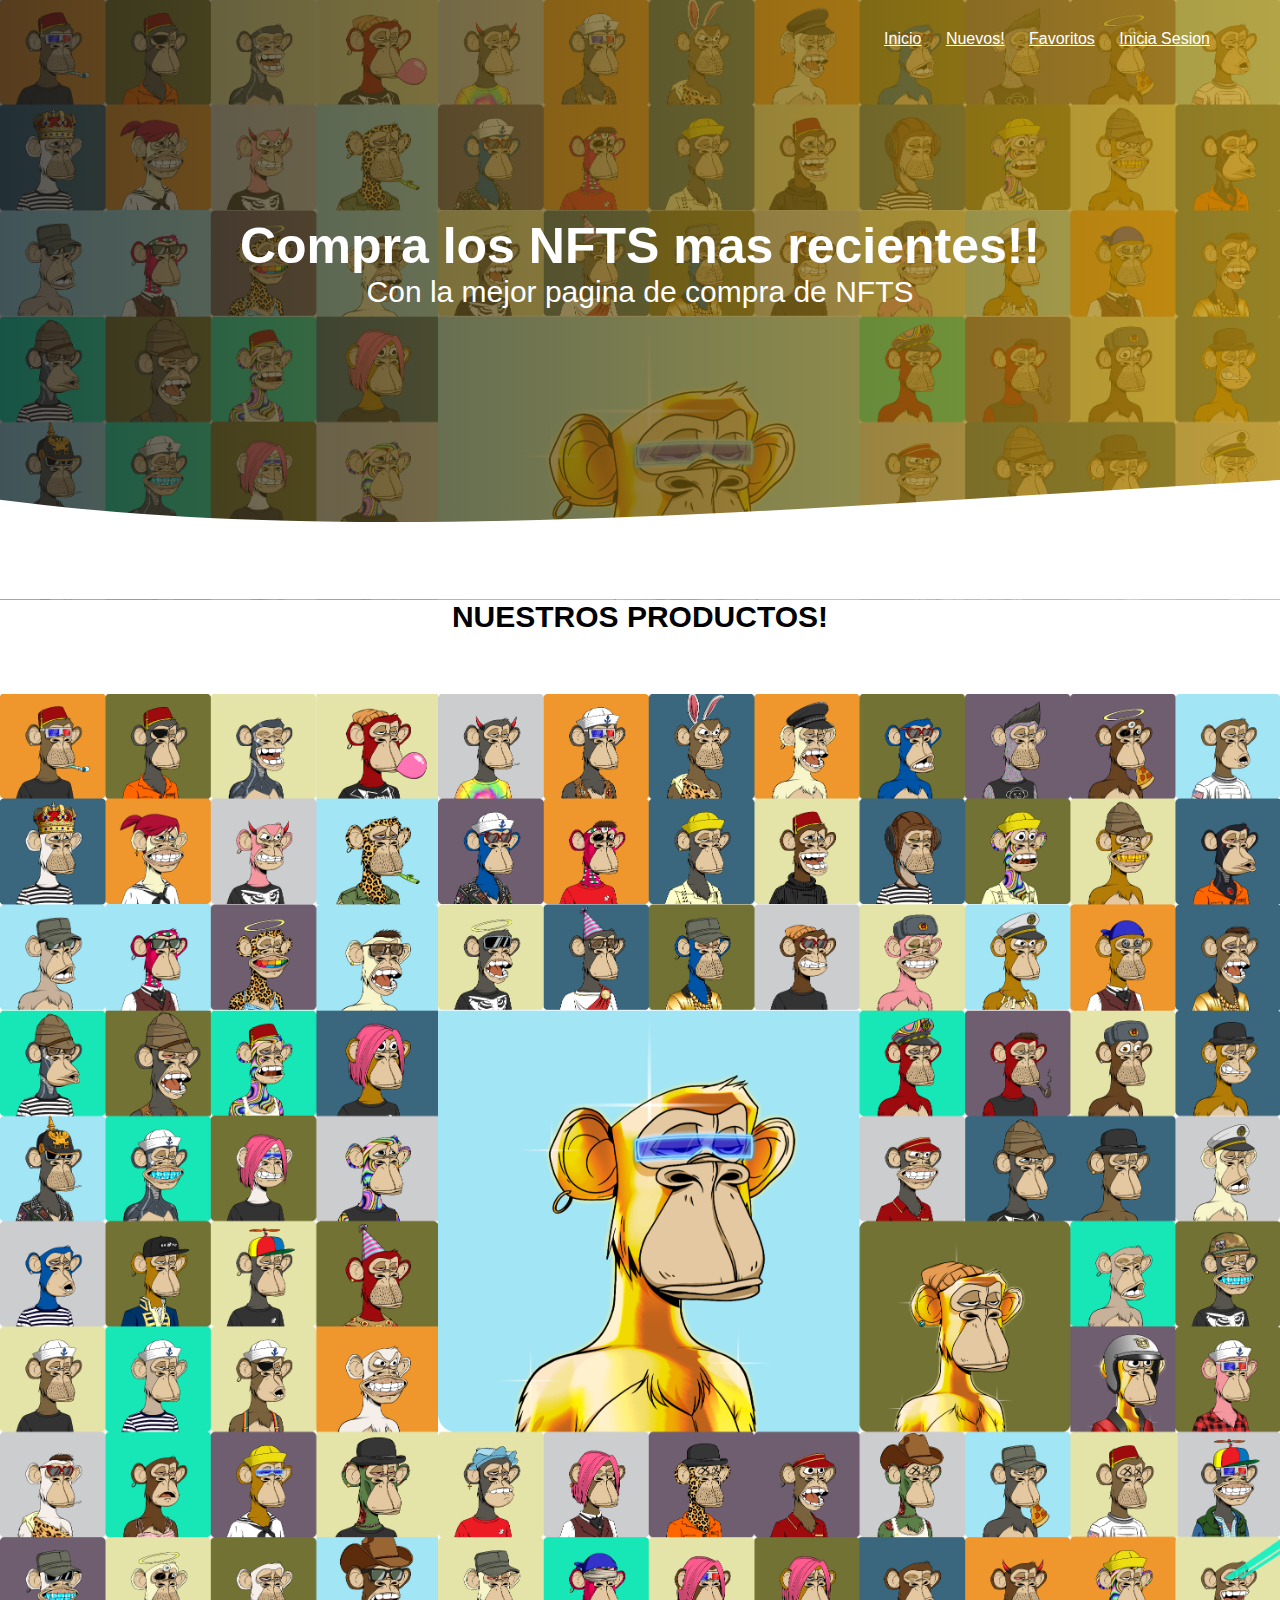
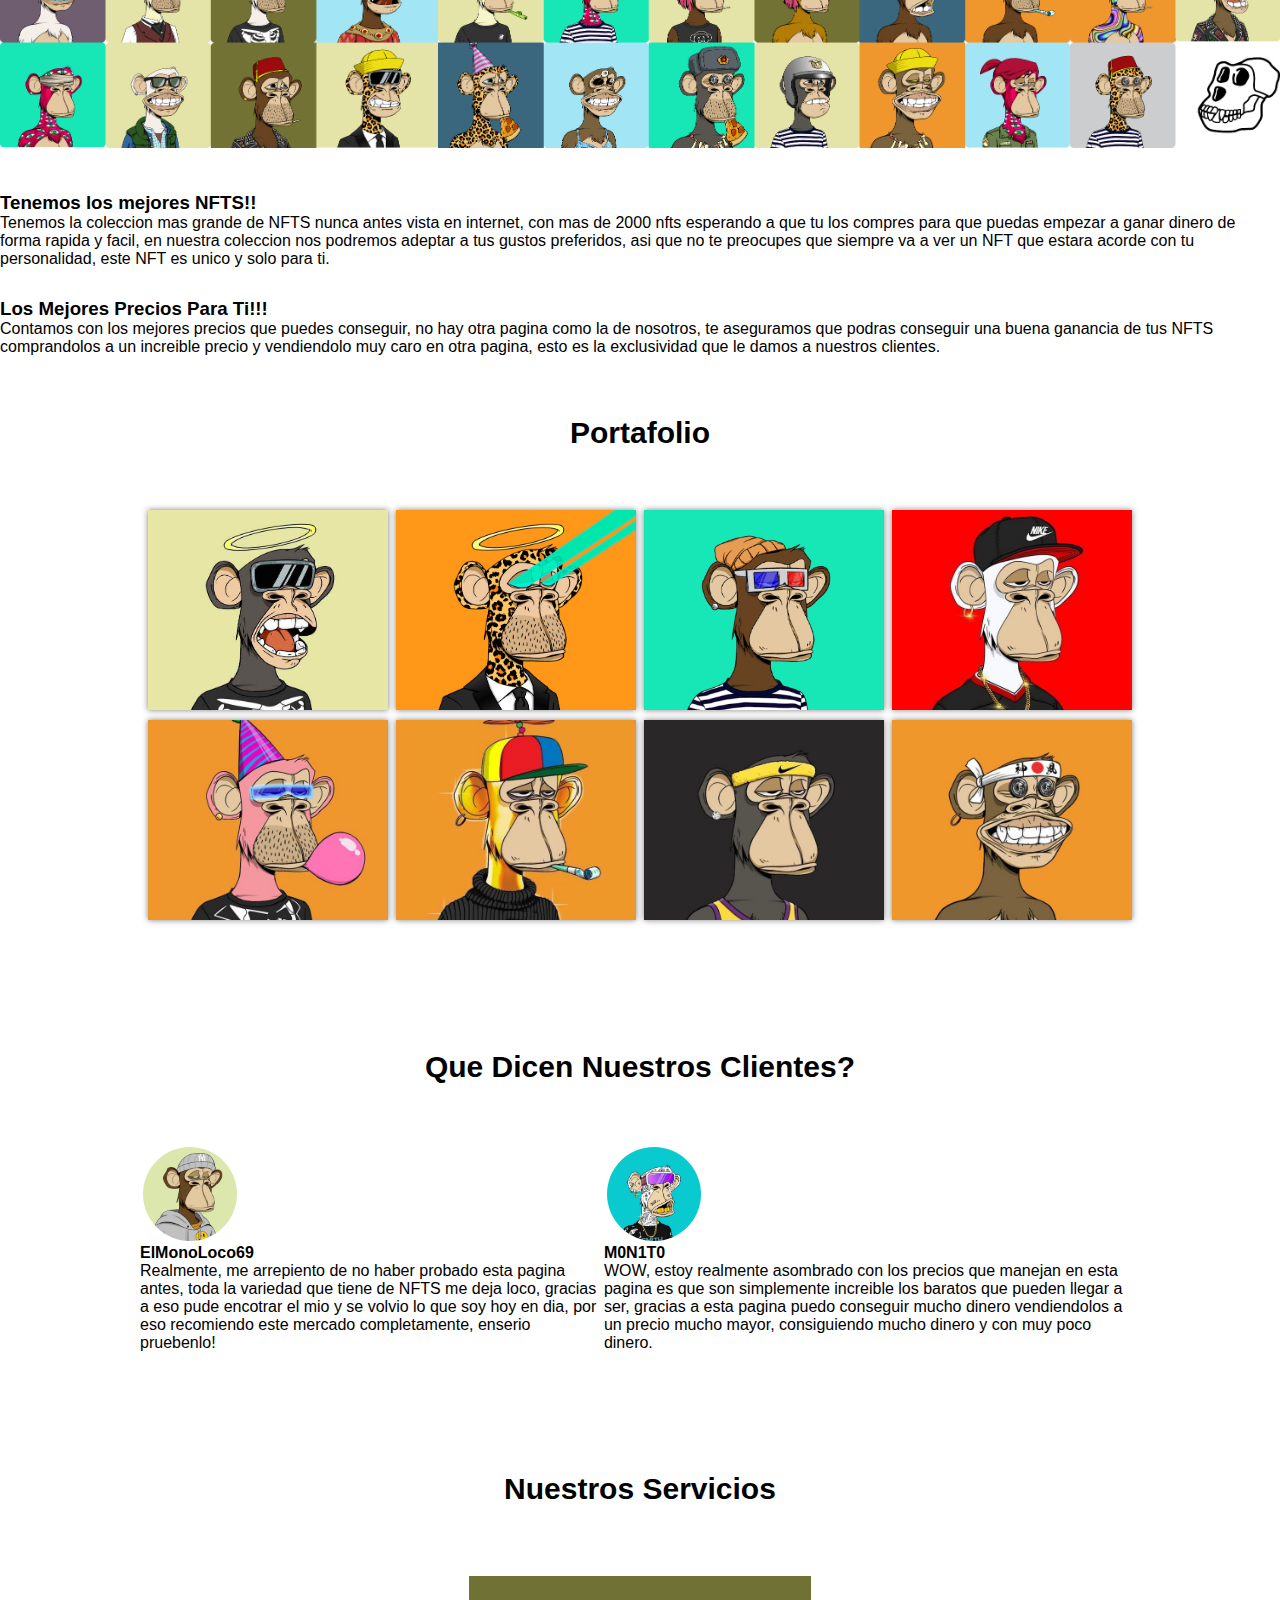
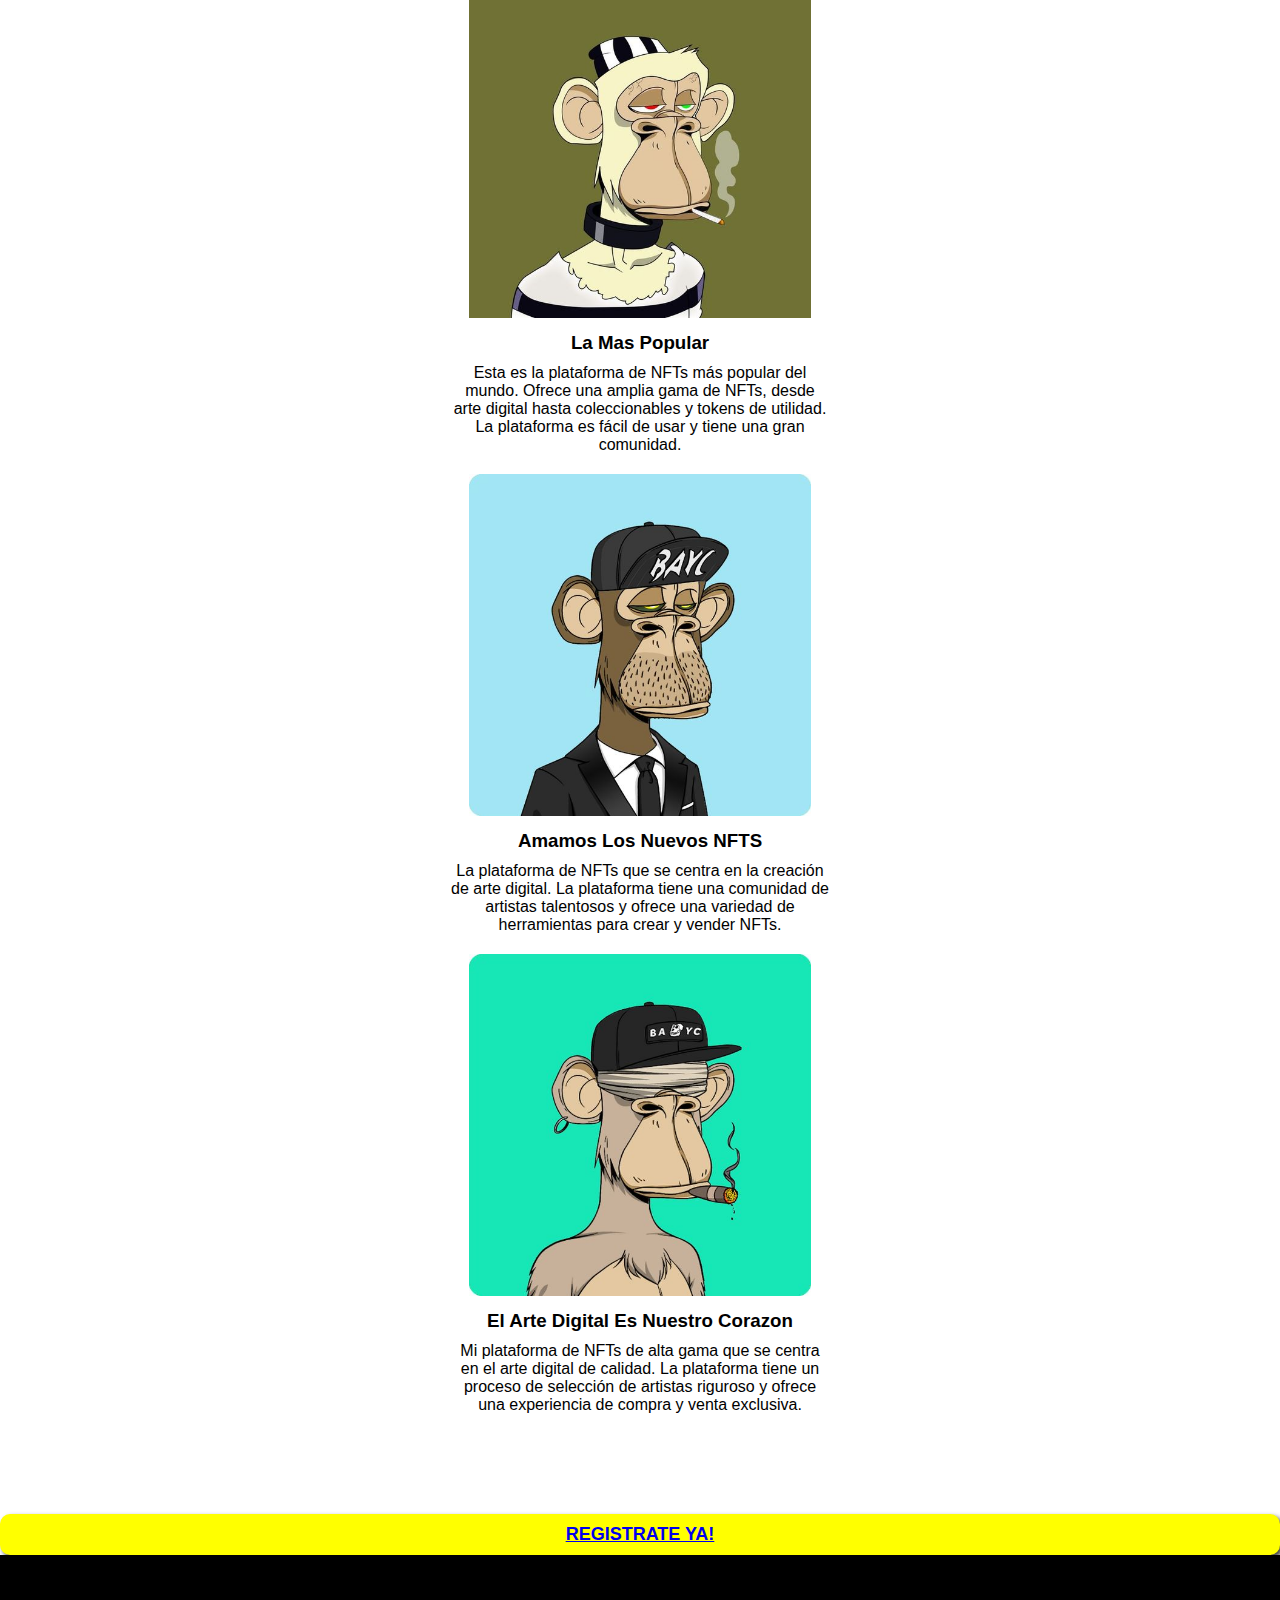
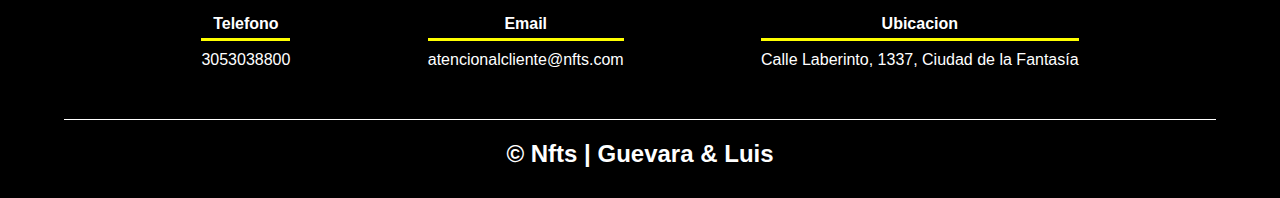
<file: Landin Page/index.html>
<!DOCTYPE html>
<html lang="es">

<head>
  <meta charset="UTF-8">
  <meta name="viewport" content="width=device-width, initial-scale=1.0">
  <title>Pagina Web NFTS</title>
  <link rel="stylesheet" href="./style.css">
  <link rel="shortcut icon" href="../Imagenes/1.jpg" type="image/x-icon">
</head>

<body>
  <header>
    <nav>
      <a href="../Landin Page/index.html">Inicio</a>
      <a href="../Login Page/login.html">Nuevos!</a>
      <a href="../Login Page/login.html">Favoritos</a>
      <a href="../Login Page/login.html">Inicia Sesion</a>
    </nav>
    <section class="textos-header">
      <h1>Compra los NFTS mas recientes!!</h1>
      <h2>Con la mejor pagina de compra de NFTS</h2>
    </section>
    <div class="wave" style="height: 150px; overflow: hidden;"><svg viewBox="0 0 500 150" preserveAspectRatio="none"
        style="height: 100%; width: 100%;">
        <path d="M0.00,49.85 C132.62,138.28 310.38,-74.30 500.00,49.85 L500.00,149.60 L0.00,149.60 Z"
          style="stroke: none; fill: rgb(255, 255, 255);"></path>
      </svg></div>
  </header>
  <main>
    <section class="contenedor-sobre-nosotro1s">
      <h2 class="titulo">NUESTROS PRODUCTOS!</h2>
      <div class="contenedor-sobre-nosotros2">
        <img src="../Imagenes/16439099328043.jpg" alt="" class="sobre-nosotros">
        <div class="contenido-textos"></div>
        <h3>Tenemos los mejores NFTS!!</h3>
        <p>Tenemos la coleccion mas grande de NFTS nunca antes vista en internet, con mas de 2000 nfts esperando a que
          tu los compres para que puedas empezar a ganar dinero de forma rapida y facil, en nuestra coleccion nos
          podremos adeptar a tus gustos preferidos, asi que no te preocupes que siempre va a ver un NFT que estara
          acorde con tu personalidad, este NFT es unico y solo para ti.</p>
      </div>
      <div class="contenido-textos"></div>
      <h3>Los Mejores Precios Para Ti!!!</h3>
      <p>Contamos con los mejores precios que puedes conseguir, no hay otra pagina como la de nosotros, te aseguramos
        que podras conseguir una buena ganancia de tus NFTS comprandolos a un increible precio y vendiendolo muy caro en
        otra pagina, esto es la exclusividad que le damos a nuestros clientes.</p>
      </div>
    </section>
    <section class="portafolio">
      <div class="contenedor">
        <h2 class="titulo">Portafolio</h2>
        <div class="galeria-port">
          <div class="imagen-port">
            <img src="../Imagenes/1.jpg" alt="">
            <div class="hover galeria">
              <p>Nuestros NFTS</p>
            </div>
          </div>
          <div class="imagen-port">
            <img src="../Imagenes/2.jpg" alt="">
            <div class="hover galeria">
              <p>Nuestros NFTS</p>
            </div>
          </div>
          <div class="imagen-port">
            <img src="../Imagenes/3.png" alt="">
            <div class="hover galeria">
              <p>Nuestros NFTS</p>
            </div>
          </div>
          <div class="imagen-port">
            <img src="../Imagenes/4.jpg" alt="">
            <div class="hover galeria">
              <p>Nuestros NFTS</p>
            </div>
          </div>
          <div class="imagen-port">
            <img src="../Imagenes/5.jpg" alt="">
            <div class="hover galeria">
              <p>Nuestros NFTS</p>
            </div>
          </div>
          <div class="imagen-port">
            <img src="../Imagenes/6.jpg" alt="">
            <div class="hover galeria">
              <p>Nuestros NFTS</p>
            </div>
          </div>
          <div class="imagen-port">
            <img src="../Imagenes/7.jpg" alt="">
            <div class="hover galeria">
              <p>Nuestros NFTS</p>
            </div>
          </div>
          <div class="imagen-port">
            <img src="../Imagenes/8.jpg" alt="">
            <div class="hover galeria">

              <p>Nuestros NFTS</p>
            </div>
          </div>
        </div>
      </div>
    </section>
    <section class="clientes contenedor">
      <h2 class="titulo">Que Dicen Nuestros Clientes?</h2>
      <div class="cards">
        <div class="card">
          <img src="../Imagenes/9.jpg" alt="">
          <div class="contenido texto card">
            <h4>ElMonoLoco69</h4>
            <p>Realmente, me arrepiento de no haber probado esta pagina antes, toda la variedad que tiene de NFTS me
              deja loco, gracias a eso pude encotrar el mio y se volvio lo que soy hoy en dia, por eso recomiendo este
              mercado completamente, enserio pruebenlo!</p>
          </div>
        </div>
        <div class="card">
          <img src="../Imagenes/10.jpg" alt="">
          <div class="contenido texto card">
            <h4>M0N1T0</h4>
            <p>WOW, estoy realmente asombrado con los precios que manejan en esta pagina es que son simplemente
              increible los baratos que pueden llegar a ser, gracias a esta pagina puedo conseguir mucho dinero vendiendolos a
              un precio mucho mayor, consiguiendo mucho dinero y con muy poco dinero.</p>
          </div>
        </div>
      </div>
    </section>
    <section class="about-services">
      <div class="contenedor">
        <h2 class="titulo">Nuestros Servicios</h2>
        <div class="servicio-cont">
          <div class="servicio-ind">
            <img src="../Imagenes/11.jpg" alt="">
            <h3>La Mas Popular</h3>
            <p>Esta es la plataforma de NFTs más popular del mundo. Ofrece una amplia gama de NFTs, desde arte digital hasta coleccionables y tokens de utilidad. La plataforma es fácil de usar y tiene una gran comunidad.</p>
          </div>
        </div>
        <div class="servicio-cont">
          <div class="servicio-ind">
            <img src="../Imagenes/12.jpg" alt="">
            <h3>Amamos Los Nuevos NFTS</h3>
            <p>La plataforma de NFTs que se centra en la creación de arte digital. La plataforma tiene una comunidad de artistas talentosos y ofrece una variedad de herramientas para crear y vender NFTs.</p>
          </div>
        </div>
        <div class="servicio-cont">
          <div class="servicio-ind">
            <img src="../Imagenes/13.jpg" alt="">
            <h3>El Arte Digital Es Nuestro Corazon</h3>
            <p>Mi plataforma de NFTs de alta gama que se centra en el arte digital de calidad. La plataforma tiene un proceso de selección de artistas riguroso y ofrece una experiencia de compra y venta exclusiva.</p>
          </div>
        </div>
      </div>
    </section>
    <section>
    <div class="llamativo">
      <a href="../Register Page/register.html" class="">REGISTRATE YA!</a>
    </div>
  </section>
  </main>
  <footer>
    <div class="contenedor-footer">
      <div class="content-foo">
        <h4>Telefono</h4>
        <p>3053038800</p>
      </div>
      <div class="content-foo">
        <h4>Email</h4>
        <p>atencionalcliente@nfts.com</p>
      </div>
      <div class="content-foo">
        <h4>Ubicacion</h4>
        <p>Calle Laberinto, 1337, Ciudad de la Fantasía</p>
      </div>
    </div>
    <h2 class="titulo-foinal">&copy; Nfts | Guevara & Luis</h2>
  </footer>
</body>

</html>
</file>
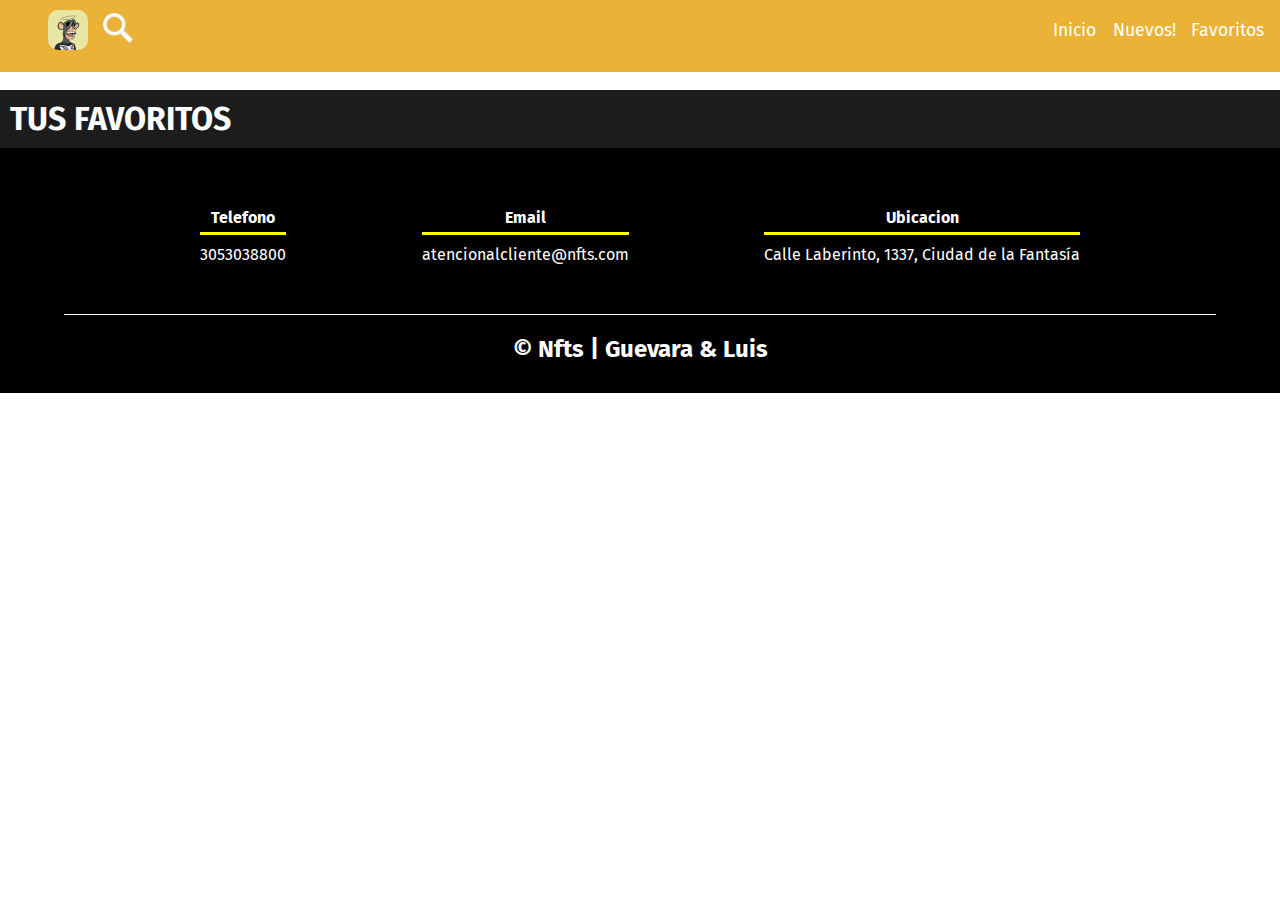
<file: Main Page/favs.html>
<!DOCTYPE html>
<html lang="en">
<head>
    <meta charset="UTF-8">
    <meta name="viewport" content="width=device-width, initial-scale=1.0">
    <link rel="stylesheet" href="../Main Page/style.css">
    <title>NFTS</title>

</head>
<body>
<aside class="background--banner">
    <div class="banner">
        <div class="menu">
            <nav>
                <ul class="navegacion navegation--izquierda">
                    <li class="usuario"><a href="../Main Page/profile.html"><img src="../Imagenes/1.jpg" alt="usuario" width="40" height="40"></a></li>
                    <li><a href="#"><img src="../Imagenes/lupa png.png" width="30" height="30" alt="lupa"></a></li>
                </ul>
            </nav>
            <nav>
                <ul class="navegacion navegacion--derecha">                    
                    <li><a href="../Landin Page/index.html">Inicio</a></li>
                    <li><a href="../Main Page/main.html">Nuevos!</a></li>
                    <li><a href="../Main Page/favs.html">Favoritos</a></li>
                </ul>
            </nav>
    </div>
 </aside>
</section>
<section class="catalogo--peliculas"> 
 <h1 style="color: white">TUS FAVORITOS</h1>
    <div class="peliculas" id="estreno">
        </div>
    </section>







 </main>
 <footer>
    <div class="contenedor-footer">
        <div class="content-foo">
          <h4>Telefono</h4>
          <p>3053038800</p>
        </div>
        <div class="content-foo">
          <h4>Email</h4>
          <p>atencionalcliente@nfts.com</p>
        </div>
        <div class="content-foo">
          <h4>Ubicacion</h4>
          <p>Calle Laberinto, 1337, Ciudad de la Fantasía</p>
        </div>
      </div>
      <h2 class="titulo-foinal">&copy; Nfts | Guevara & Luis</h2>
 </footer>

 <script src='/model/Users.js'></script>
 <script src='/model/Ntfs.js'></script>
  <script src='../app.js' ></script>
</body>
</html>
</file>
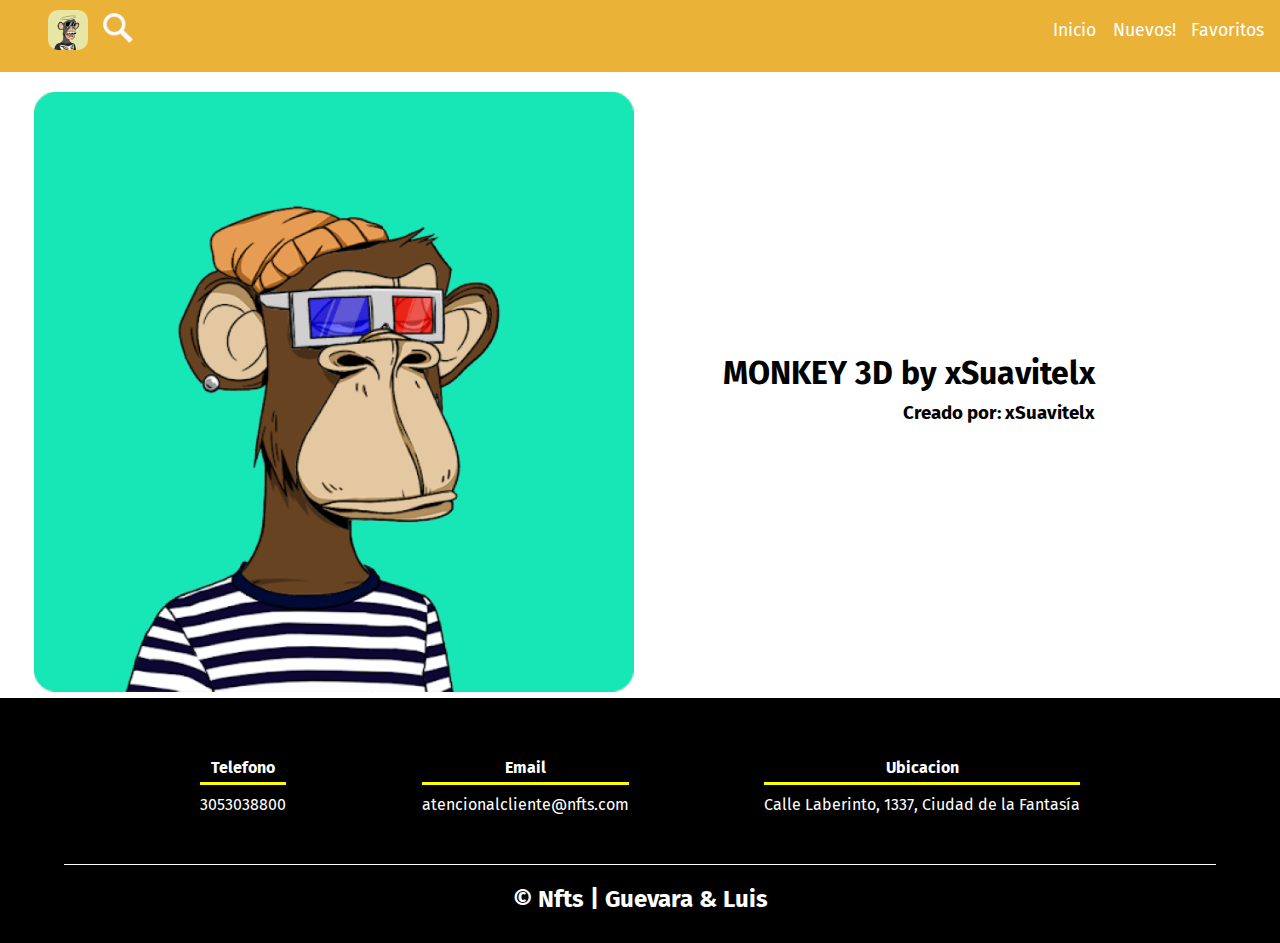
<file: Main Page/nft.html>
<!DOCTYPE html>
<html lang="en">
<head>
    <meta charset="UTF-8">
    <meta name="viewport" content="width=device-width, initial-scale=1.0">
    <link rel="stylesheet" href="../Main Page/style.css">
    <title>NFTS</title>

</head>
<body>
<aside class="background--banner">
    <div class="banner">
        <div class="menu">
            <nav>
                <ul class="navegacion navegation--izquierda">
                    <li class="usuario"><a href="../Main Page/profile.html"><img src="../Imagenes/1.jpg" alt="usuario" width="40" height="40"></a></li>
                    <li><a href="#"><img src="../Imagenes/lupa png.png" width="30" height="30" alt="lupa"></a></li>
                </ul>
            </nav>
            <nav>
                <ul class="navegacion navegacion--derecha">                    
                    <li><a href="../Landin Page/index.html">Inicio</a></li>
                    <li><a href="../Main Page/main.html">Nuevos!</a></li>
                    <li><a href="../Main Page/favs.html">Favoritos</a></li>
                </ul>
            </nav>
    </div>
 </aside>
 <table>
    <tr>
        <td style="width: 55%; text-align: right;">
        <img id="imageNft" src="../Imagenes/3.png" width="600" height="600" alt="Monkey 3D" target="_blank">
      </td>
      <td style="width: 40%; text-align: right;">
       
        <h1 style="margin-bottom: 10px;" id = "nameNtft">MONKEY 3D by xSuavitelx</h1>
        <h3 style="margin-bottom: 10px;" id = "ubication">Creado por: xSuavitelx</h3>
      </td>
    </tr>
  </table>
  </body>

  <footer>
    <div class="contenedor-footer">
        <div class="content-foo">
          <h4>Telefono</h4>
          <p>3053038800</p>
        </div>
        <div class="content-foo">
          <h4>Email</h4>
          <p>atencionalcliente@nfts.com</p>
        </div>
        <div class="content-foo">
          <h4>Ubicacion</h4>
          <p>Calle Laberinto, 1337, Ciudad de la Fantasía</p>
        </div>
      </div>
      <h2 class="titulo-foinal">&copy; Nfts | Guevara & Luis</h2>
 </footer>
 <script src='/model/Users.js'></script>
 <script src='/model/Ntfs.js'></script>
  <script src='../app.js' ></script>
</body>
</html>
</file>
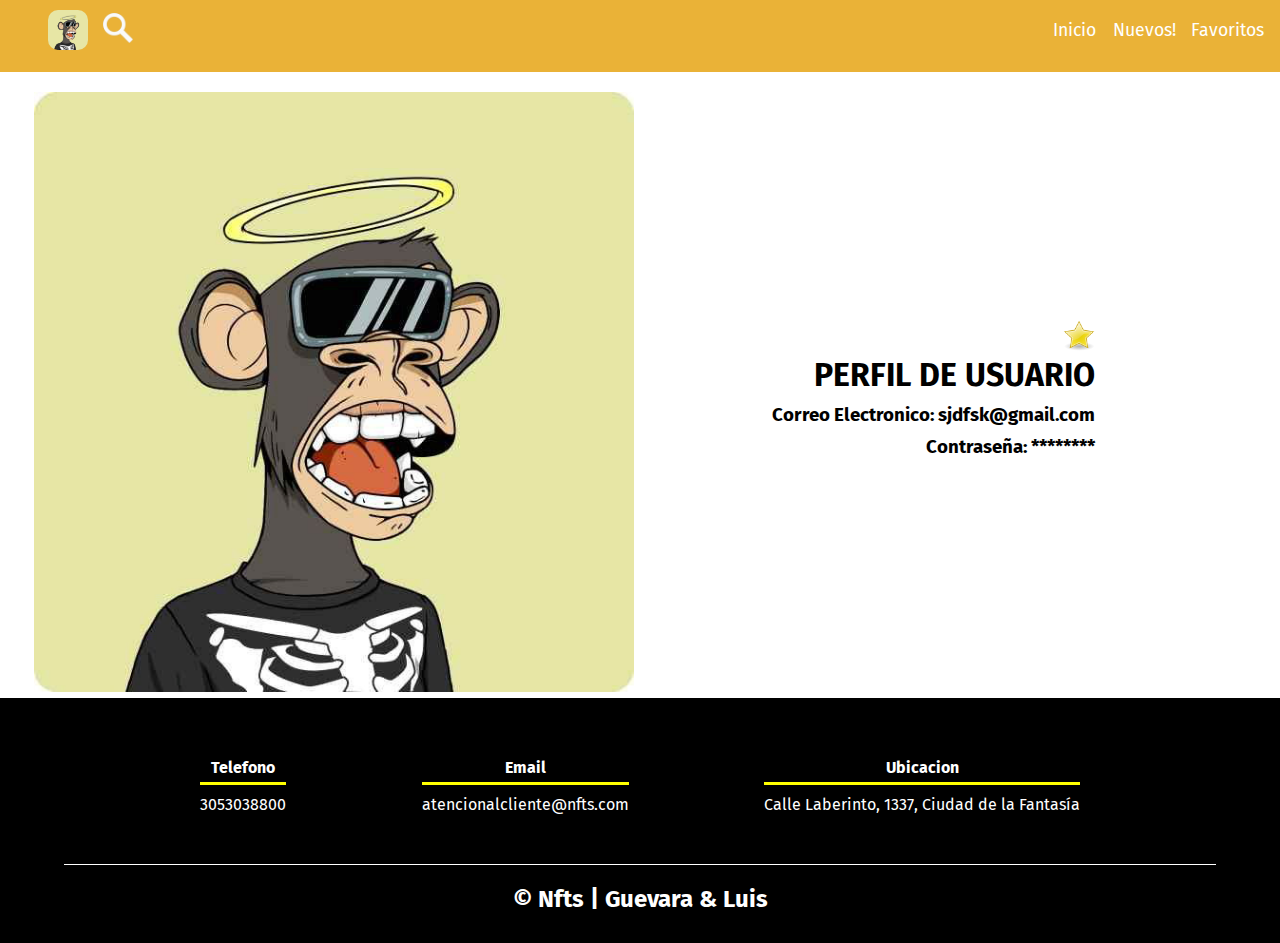
<file: Main Page/profile.html>
<!DOCTYPE html>
<html lang="en">
<head>
    <meta charset="UTF-8">
    <meta name="viewport" content="width=device-width, initial-scale=1.0">
    <link rel="stylesheet" href="../Main Page/style.css">
    <title>NFTS</title>

</head>
<body>
<aside class="background--banner">
    <div class="banner">
        <div class="menu">
            <nav>
                <ul class="navegacion navegation--izquierda">
                    <li class="usuario"><a href="../Main Page/profile.html"><img src="../Imagenes/1.jpg" alt="usuario" width="40" height="40"></a></li>
                    <li><a href="#"><img src="../Imagenes/lupa png.png" width="30" height="30" alt="lupa"></a></li>
                </ul>
            </nav>
            <nav>
                <ul class="navegacion navegacion--derecha">                    
                    <li><a href="../Landin Page/index.html">Inicio</a></li>
                    <li><a href="../Main Page/main.html">Nuevos!</a></li>
                    <li><a href="../Main Page/favs.html">Favoritos</a></li>
                </ul>
            </nav>
    </div>
 </aside>
 <table>
    <tr>
        <td style="width: 55%; text-align: right;">
        <img src="../Imagenes/1.jpg" width="600" height="600" alt="Monkey 3D" target="_blank">
      </td>
      <td style="width: 40%; text-align: right;">
        <img src="../Imagenes/estrella amarilla.png" width="32" alt="">
        <h1 style="margin-bottom: 10px;" >PERFIL DE USUARIO</h1>
        <h3 style="margin-bottom: 10px;" id = "nombre" > </h3>
        <h3 style="margin-bottom: 10px;" id = "email">Correo Electronico: sjdfsk@gmail.com</h3>
        <h3 style="margin-bottom: 10px;">Contraseña: ********</h3>
      </td>
    </tr>
  </table>
</body>
  <footer>
    <div class="contenedor-footer">
        <div class="content-foo">
          <h4>Telefono</h4>
          <p>3053038800</p>
        </div>
        <div class="content-foo">
          <h4>Email</h4>
          <p>atencionalcliente@nfts.com</p>
        </div>
        <div class="content-foo">
          <h4>Ubicacion</h4>
          <p>Calle Laberinto, 1337, Ciudad de la Fantasía</p>
        </div>
      </div>
      <h2 class="titulo-foinal">&copy; Nfts | Guevara & Luis</h2>
 </footer>

 <script src='/model/Users.js'></script>
 <script src='/model/Ntfs.js'></script>
  <script src='../app.js' ></script>
</body>
</html>
</file>
<file: Landin Page/style.css>
* {
  margin: 0rem;
  padding: 0rem;
  box-sizing: border-box;
}

body {
  font-family: Arial, Helvetica, sans-serif;
  background-color: rgb(255, 255, 255);
}

.contenedor {
  padding: 60px 0;
  width: 90%;
  max-width: 1000px;
  margin: auto;
  overflow: hidden;
  float: none;
  margin-left: auto;
  margin-right: auto;
}

.titulo {
  color: #000000;
  font-size: 30px;
  text-align: center;
  margin-bottom: 60px;
}

/* Header */

header {
  width: 100%;
  height: 600px;
  background: #BA8B02;
  /* fallback for old browsers */
  background: -webkit-linear-gradient(to right, #181818b5, #ba8c02b8), url(../Imagenes/Portada.jpg);
  /* Chrome 10-25, Safari 5.1-6 */
  background: linear-gradient(to right, #181818b5, #ba8c02b8), url(../Imagenes/Portada.jpg);
  /* W3C, IE 10+/ Edge, Firefox 16+, Chrome 26+, Opera 12+, Safari 7+ */
  background-size: cover;
  background-attachment: fixed;
  position: relative;
  text-decoration: none;
}

nav {
  text-align: right;
  padding: 30px 50px 0 0;
  text-decoration: none;
}

nav > a {
  color: white;
  font-weight: 400;
  text-decoration: none;
  margin-right: 20px;
}

nav>a {
  text-decoration: underline;
}

header .textos-header {
  display: flex;
  height: 430px;
  width: 100%;
  align-items: center;
  justify-content: center;
  flex-direction: column;
  text-align: center;
}

.textos-header h1 {
  font-size: 50px;
  color: white;
}

.textos-header h2 {
  font-size: 30px;
  font-weight: 300;
  color: white;
}

.wave {
  position: absolute;
  bottom: 0;
  width: 200%;
}

.contenedor-sobre-nosotros2 .contenido-textos {
  display: flex;
  justify-content: space-evenly;
  padding: 20px;
}


.contenido-textos h3 {
  margin-bottom: 15px;
  padding: 20px;
}

.sobre-nosotros {
  width: 100%;
  height: 100%;
}

.contenido-textos h3 span {
  background: #652a73;
  color: white;
  border-radius: 50%;
  display: inline-block;
  text-align: center;
  width: 30px;
  height: 30px;
  padding: 2px;
  box-shadow: 0 0 6px 0 rgba(0, 0, 0, 5);

}

.contenido-textos {
  padding: 0px 0px 30px 15px;
  font-weight: 300;
  text-align: justify¿;
  float: none;
  margin-right: auto;
  margin-left: auto;

}

.portafolio {
  background-color: white;
}

.galeria-port {
  display: flex;
  justify-content: space-evenly;
  flex-wrap: wrap;
}

.imagen-port {
  width: 24%;
  height: 200px;
  margin-bottom: 10px;
  overflow: hidden;
  position: relative;
  cursor: pointer;
  box-shadow: 0 0 6px 0 rgba(0, 0, 0, .5);
}

.imagen-port>img {
  width: 100%;
  height: 100%;
  object-fit: cover;
  display: block;
}

.hover-galeria {
  position: absolute;
  width: 100%;
  height: 100%;
  top: 0;
}

.cards {
  display: flex;
  justify-content: space-evenly;
}

.cards .cards {
  background: greenyellow;
  display: flex;
  width: 46%;
  height: 200px;
  align-items: center;
  justify-content: space-evenly;
  border-radius: 5px;
  box-shadow: 0 0 6px 0 rgba(0, 0, 0, 0.6);
}

.cards .card img {
  width: 100px;
  height: 100px;
  object-fit: cover;
  border: 3px solid #fff;
  border-radius: 50%;
  display: block;
}

.cards .card>.contenido-texto-card {
  width: 60%;
  color: white;
}

.cards .card>.contenido-texto-card p {
  font-weight: 300;
  padding-top: 5px;
}

.about-services {
  background: white;
  padding-bottom: 30px;
}

.servicio-cont {
  display: flex;
  justify-content: space-between;
  align-items: center;
}

.servicio-ind {
  width: 40%;
  text-align: center;
  float: none;
  margin-right: auto;
  margin-left: auto;
  float: none;
  margin-left: auto;
  margin-right: auto;
  padding: 10px;
}

.servicio-ind img {
  width: 90%;
}

.servicio-ind h3 {
  margin: 10px 0;
}

.servicio-ind p {
  font-weight: 300;

}

footer {
  background-color: #000000;
  padding: 60px 0 30px 0;
  margin: auto;
  overflow: hidden;
}

.contenedor-footer {
  display: flex;
  width: 90%;
  justify-content: space-evenly;
  margin: auto;
  padding-bottom: 50px;
  border-bottom: 1px solid white;
}

.content-foo {
  text-align: center;
  color: #fff;
}

.content-foo h4 {
  color: #fff;
  border-bottom: 3px solid yellow;
  padding-bottom: 5px;
  margin-bottom: 10px;
}

.titulo-foinal {
  text-align: center;
  font-size: 24px;
  margin: 20px 0 0 0;
  color: #fff;
}

.llamativo {
  background-color: yellow;
  padding: 10px 20px;
  border: 0px solid #ffcc00;
  border-radius: 10px;
  text-align: center;
  text-decoration: none;
  display: block;
  font-size: 18px;
  font-weight: bold;
  box-shadow: 3px 3px 5px 0px rgba(0, 0, 0, 0.75);
  color: #333;

}

.llamativo {
  float: none;
  margin-left: auto;
  margin-right: auto;
}
</file>
<file: Main Page/style.css>
@import url('https://fonts.googleapis.com/css2?family=Fira+Sans:wght@500&family=Roboto&display=swap" rel="stylesheet');
*{
    margin: 0;
    padding: 0;
    border: 0;
    font-family: 'Fira Sans', sans-serif;
}

.img{
    padding: 5px;
}
    
ul{
    list-style: none;
    padding-left: 0;
}
a{
    text-decoration: none;
    color: white;
}
/* Banner */
.background--banner {
    height: 10vh;
    width: 100%;
    overflow: hidden;
}

.banner {
    display: flex;
    flex-direction: column;
    width: 100%;
    height: 8vh;
    overflow: hidden;
    position: absolute;
    background-color: rgb(234, 178, 55);
}
/* Menu */
.menu{
    width: 95%;
    margin-inline:auto;
    display: flex;
    align-items: center;
    justify-content: space-between;
    gap: 5px;
    font-size: 4rem;
    top: 0;
    background-color: transparent;
}
.navegacion{
    margin: 0rem;
    padding: 0rem;
    padding-top: 10px;
    display: flex;
    align-items: center;
    gap: 5px;
    font-size: 1.1rem;
    position: relative;
    left: 1rem;
}
@media (min-width:400px) {
    .navegacion{
        gap: 15px;
    }
}
/* Menu izquierda */
.logo{
    width: 90px;
    height: 40px;
}
@media (min-width:768px) {
    .logo{
        width: 40px;
        height: 30px;
    }
}
@media (min-width:992px) {
    .navegacion--izquierda li:nth-child(2){
        display: none;
    }
}
.navegacion--izquierda li:nth-child(3),
.navegacion--izquierda li:nth-child(4),
.navegacion--izquierda li:nth-child(5),
.navegacion--izquierda li:nth-child(6),
.navegacion--izquierda li:nth-child(7){
    display: none;
}
@media (min-width:992px) {
    .navegacion--izquierda li:nth-child(3),
    .navegacion--izquierda li:nth-child(4),
    .navegacion--izquierda li:nth-child(5),
    .navegacion--izquierda li:nth-child(6),
    .navegacion--izquierda li:nth-child(7){
        display: flex;
    }
}
/* Menu derecha */
.navegacion--derecha li:first-child {
    margin-right: 10px;
  }
.navegacion--derecha li:nth-child(1),
.navegacion--derecha li:nth-child(4)
{
    width: 35px;
}
.usuario{
    width: 40px;
    height: 40px;
    border-radius: 10px;
    overflow: hidden;
}
.navegacion--derecha li:nth-child(1),
.navegacion--derecha li:nth-child(2),
.navegacion--derecha li:nth-child(3),
.navegacion--derecha li:nth-child(4){
    display: none;
}
@media (min-width:330px) {
    .navegacion--derecha li:nth-child(1),
    .navegacion--derecha li:nth-child(4){
        display: flex;
    }
}
@media (min-width:992px) {
    .navegacion--derecha li:nth-child(2),
    .navegacion--derecha li:nth-child(3){
        display: flex;
    }
}

/* footer */
.footer{
    padding-top: 20px;
    background-color: black;
}
.footer--contenedor{
    width: 95%;
    margin-inline:auto;
}
.icono{
    display: flex;
    gap: 20px;
}
.icono li{
    width: 50px;
    height: 50px;
}

.informacion{
    display: grid;
    color: rgb(133, 133, 133);
    gap: 20px;
    margin-block:20px;
    font-size: 15px;
}
@media (min-width:400px) {
    .informacion{
        grid-template-columns: 1fr 1fr;
    }
}
@media (min-width:768px) {
    .informacion{
        grid-template-columns: 1fr 1fr 1fr;
    }
}
@media (min-width:992px) {
    .informacion{
        grid-template-columns: 1fr 1fr 1fr 1fr;
    }
}
.informacion p:hover{
    color: white;
}
.idioma{
    color: white;
    padding: 8px;
    font-weight: 700;
}
.construccion{
    color: white;
    padding: 10px;
    font-weight: 900;
    text-align: center;
}
.catalogos{
    padding-block: 2px;
    background-color: black;
    color: white;
}
.catalogo--peliculas{
    width: 15%;
    background-color: rgb(28, 28, 28);
    display: inline;
}
.catalogo--peliculas h1,
.catalogo--peliculas h2{
    padding: 10px;
    background-color: rgb(28, 28, 28);
}

.peliculas{
    overflow-x: scroll;
    display: flex;
    gap: 12px;
    background-color: rgb(28, 28, 28);

}
.peliculas::-webkit-scrollbar{
    width: 0;
    height: 0;
}
.pelicula{
    min-width: 200px;
    height: auto;


}
.estrellas{
    display: flex;
    justify-content: center;
    align-items: center;

}

footer {
    background-color: #000000;
    padding: 60px 0 30px 0;
    margin: auto;
    overflow: hidden;
  }
  
  .contenedor-footer {
    display: flex;
    width: 90%;
    justify-content: space-evenly;
    margin: auto;
    padding-bottom: 50px;
    border-bottom: 1px solid white;
  }
  
  .content-foo {
    text-align: center;
    color: #fff;
  }
  
  .content-foo h4 {
    color: #fff;
    border-bottom: 3px solid yellow;
    padding-bottom: 5px;
    margin-bottom: 10px;
  }
  
  .titulo-foinal {
    text-align: center;
    font-size: 24px;
    margin: 20px 0 0 0;
    color: #fff;
  }
  
  .llamativo {
    background-color: yellow;
    padding: 10px 20px;
    border: 0px solid #ffcc00;
    border-radius: 10px;
    text-align: center;
    text-decoration: none;
    display: block;
    font-size: 18px;
    font-weight: bold;
    box-shadow: 3px 3px 5px 0px rgba(0, 0, 0, 0.75);
    color: #333;
  
  }
  
  .llamativo {
    float: none;
    margin-left: auto;
    margin-right: auto;
  }
</file>
